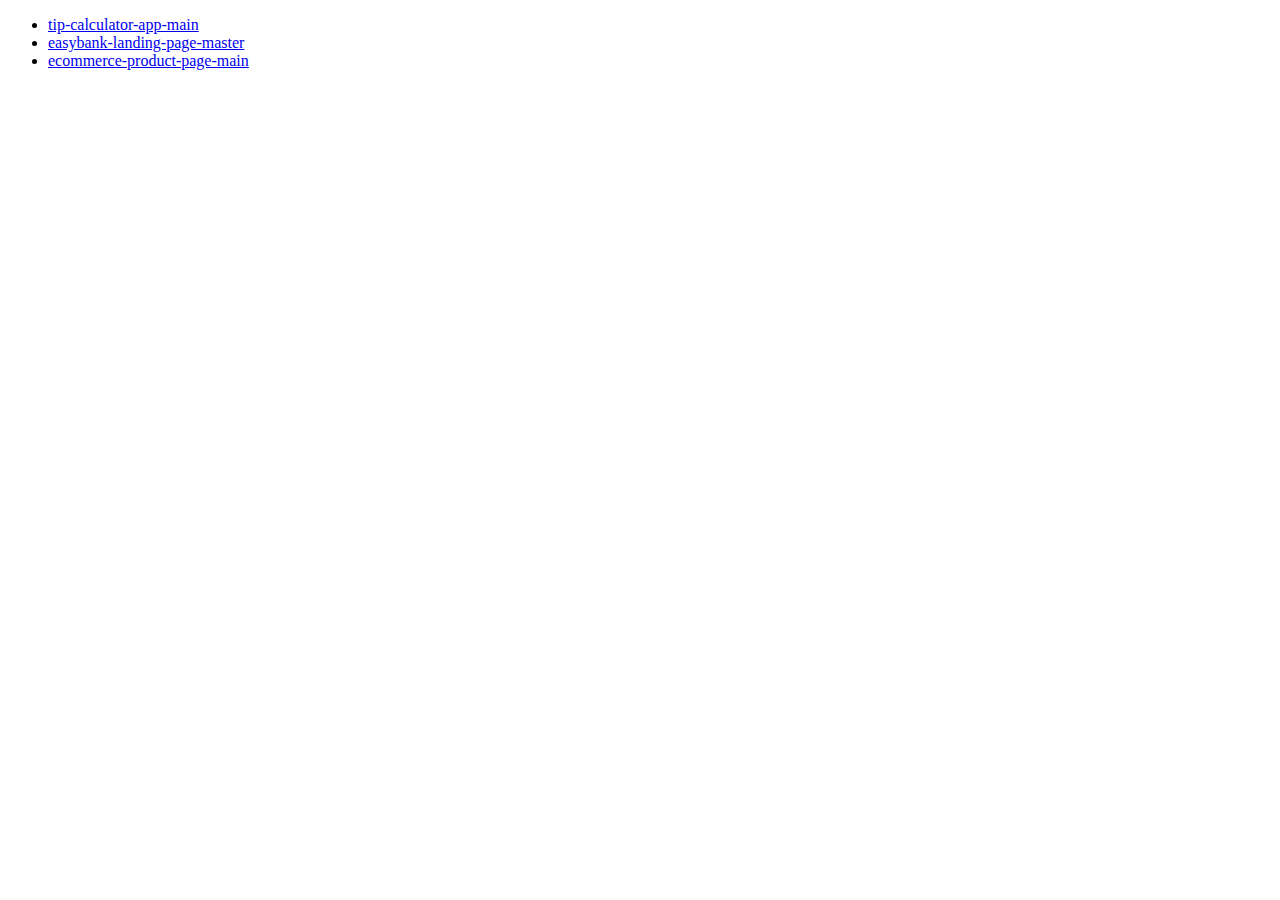
<file: index.html>
<!DOCTYPE html>
<html lang="pt-Br">
<head>
    <meta charset="UTF-8">
    <meta http-equiv="X-UA-Compatible" content="IE=edge">
    <meta name="viewport" content="width=device-width, initial-scale=1.0">
    <title>Projetos fronted mentor</title>
</head>
<body>
    <ul>
        <li>
            <a href="01 - tip-calculator-app-main">tip-calculator-app-main</a>
        </li>
        <li>
            <a href="02 - easybank-landing-page-master">easybank-landing-page-master</a>
        </li>
        <li>
            <a href="03 - ecommerce-product-page-main">ecommerce-product-page-main</a>
        </li>
    </ul>
</body>
</html>
</file>
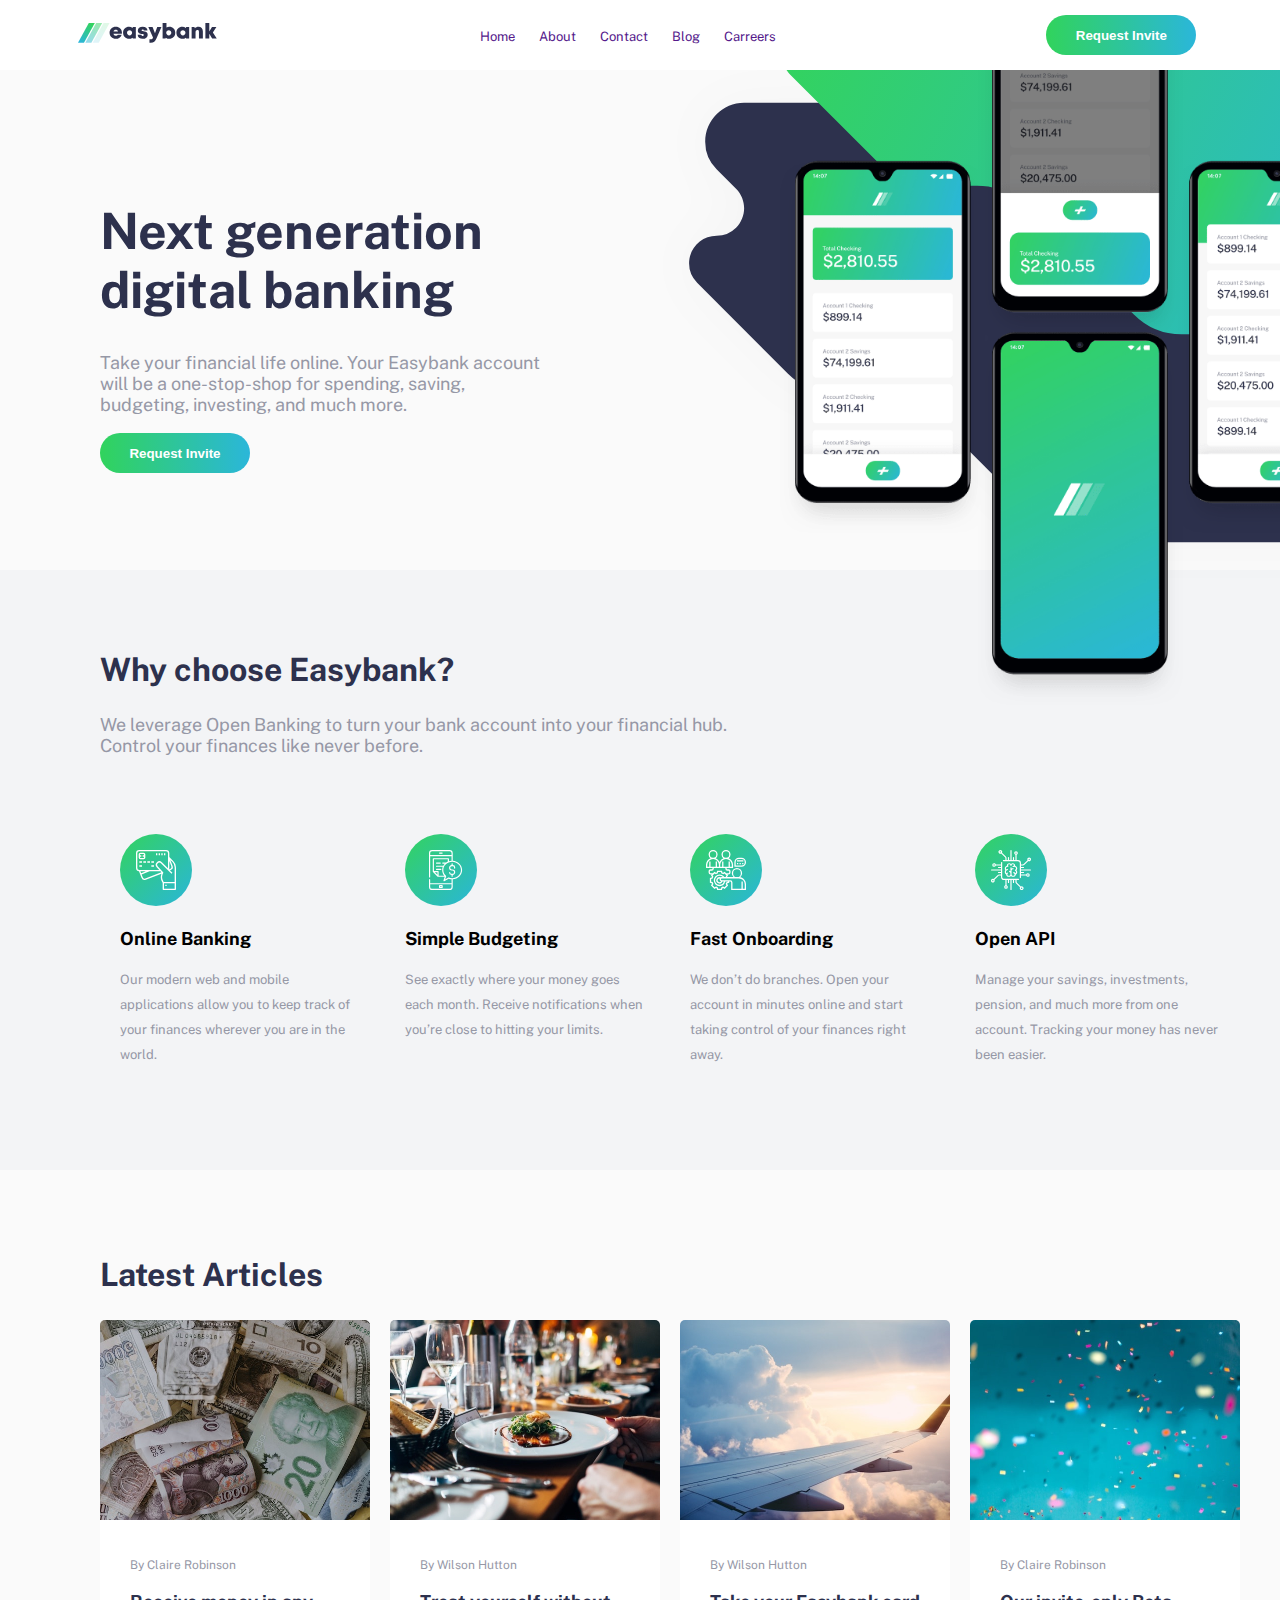
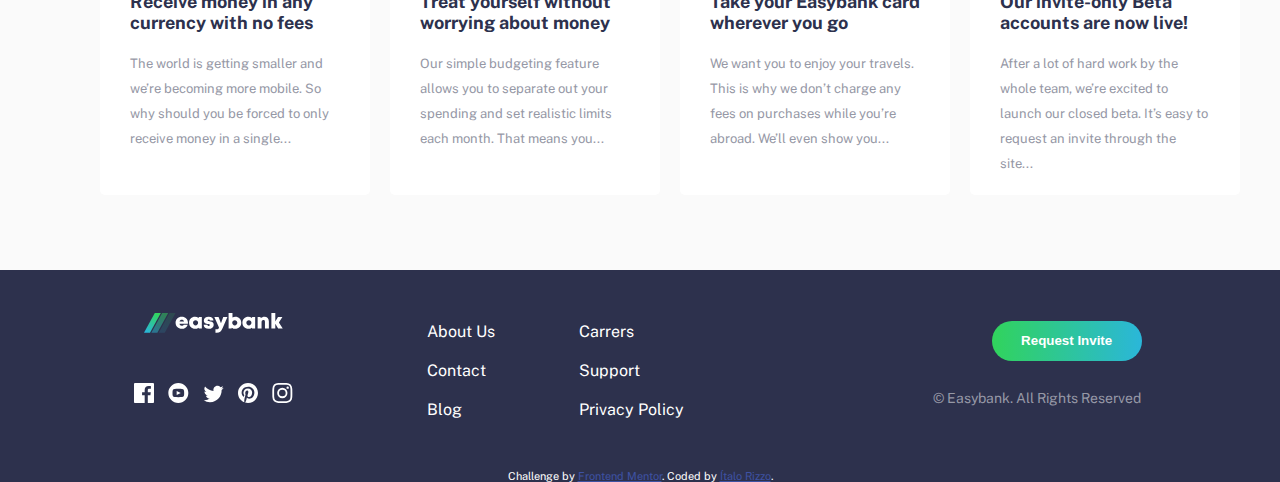
<file: 02 - easybank-landing-page-master/index.html>
<!DOCTYPE html>
<html lang="pt-Br">
<head>
  <meta charset="UTF-8">
  <meta name="viewport" content="width=device-width, initial-scale=1.0"> <!-- displays site properly based on user's device -->

  <link rel="icon" type="image/png" sizes="32x32" href="./images/favicon-32x32.png">
  <link rel="stylesheet" href="style.css">
  <link rel="stylesheet" href="animação.css">
  <link rel="preconnect" href="https://fonts.googleapis.com">
  <link rel="preconnect" href="https://fonts.gstatic.com" crossorigin>
  <link href="https://fonts.googleapis.com/css2?family=Public+Sans:wght@200&display=swap" rel="stylesheet">

  <title>Frontend Mentor | Easybank landing page</title>

  <!-- Feel free to remove these styles or customise in your own stylesheet 👍 -->
  <style>
    .attribution { font-size: 11px; text-align: center; 
    background-color: hsl(233, 26%, 24%); color: white;}
    .attribution a { color: hsl(228, 45%, 44%); }
  </style>
</head>
<body>
  <header>
    <div class="div_menu">
      <img id="logo" src="images/logo.svg" alt="">
    </div>
    <div class="div_menu">
      <ul>
        <li id="obj1" class="menu"><a href="">Home</a></li>
        <li id="obj2" class="menu"><a href="">About</a></li>
        <li id="obj3" class="menu"><a href="">Contact</a></li>
        <li id="obj4" class="menu"><a href="">Blog</a></li>
        <li id="obj5" class="menu"><a href="">Carreers</a></li>
      </ul>
    </div class="div_menu">
    <div class="div_menu">
      <button id="bt_request">Request Invite</button>
    </div>
  </header>
  <main>
    <section class="divisão_conteudo" id="sec-1">
      <div class="conteudo" id="cont_1">
        <h1>Next generation digital banking</h1>
        <p>Take your financial life online. Your Easybank account will be a one-stop-shop for spending, saving, budgeting, investing, and much more.</p>
        <button id="bt_request">Request Invite</button>
      </div>
      <div class="img_principal">
        <img id="fundo" src="images/bg-intro-desktop.svg" alt="">
        <img id="celulares" src="images/image-mockups.png" alt="">
      </div>
    </section>

    <section class="divisão_conteudo" id="sec-2">
      <div id="escolher">
        <h2>Why choose Easybank?</h2>
        <p id="texto_principal">  We leverage Open Banking to turn your bank account into your financial hub. Control your finances like never before.</p>
        <ul>
          <li>
            <img src="images/icon-online.svg" alt="">
            <h3>Online Banking</h3>
            <p class="texto_menor">Our modern web and mobile applications allow you to keep track of your finances wherever you are in the world.</p>
          </li>
          <li>
            <img src="images/icon-budgeting.svg" alt="">
            <h3>Simple Budgeting</h3>
            <p class="texto_menor">See exactly where your money goes each month. Receive notifications when you’re close to hitting your limits.</p>
          </li>
          <li>
            <img src="images/icon-onboarding.svg" alt="">
            <h3>Fast Onboarding</h3>
            <p class="texto_menor">We don’t do branches. Open your account in minutes online and start taking control of your finances right away.</p>
          </li>
          <li><img src="images/icon-api.svg" alt="">
            <h3>Open API</h3>
            <p class="texto_menor">Manage your savings, investments, pension, and much more from one account. Tracking your money has never been easier.</p>
          </li>
        </ul>
      </div>
    </section>

    <section class="divisão_conteudo" id="sec-3">
      <div id="escolher-sec3">
        <h2>Latest Articles</h2>
        <ul>
          <li>
            <img src="images/image-currency.jpg" alt="">
            <div class="info">
              <span>By Claire Robinson</span>
              <h3><a class="link_sec3" href="#">Receive money in any currency with no fees</a></h3>
              <p class="texto_menor">  The world is getting smaller and we’re becoming more mobile. So why should you be 
              forced to only receive money in a single...</p>
            </div>
          </li>
          <li>
            <img src="images/image-restaurant.jpg" alt="">
            <div class="info">
              <span>By Wilson Hutton</span>
              <h3><a class="link_sec3" href="#">Treat yourself without worrying about money</a></h3>
              <p class="texto_menor">Our simple budgeting feature allows you to separate out your spending and set 
                realistic limits each month. That means you...</p>
            </div>
          </li>
          <li>
            <img src="images/image-plane.jpg" alt="">
            <div class="info">
              <span>By Wilson Hutton</span>
              <h3><a class="link_sec3" href="#">Take your Easybank card wherever you go</a></h3>
              <p class="texto_menor">We want you to enjoy your travels. This is why we don’t charge any fees on purchases 
                while you’re abroad. We’ll even show you...</p>
            </div class="info">
          </li>
          <li><img src="images/image-confetti.jpg" alt="">
            <div class="info">
              <span>By Claire Robinson</span>
              <h3><a class="link_sec3" href="#">Our invite-only Beta accounts are now live!</a></h3>
              <p class="texto_menor">After a lot of hard work by the whole team, we’re excited to launch our closed beta. 
                It’s easy to request an invite through the site...</p>
            </div>
          </li>
        </ul>
      </div>
    </section>
  </main>
  <footer>
    <div class="table-cell-rodapé">
      <div id="logo-rodapé">
        <img src="images/logo-branco.svg" alt="">
      </div>
      <div id="redes-sociais-rodapé">
        <ul>
          <li><a href="#">
            <svg xmlns="http://www.w3.org/2000/svg" width="20" height="20"><path fill="#FFF" d="M18.896 0H1.104C.494 0 0 .494 0 1.104v17.793C0 19.506.494 20 1.104 20h9.58v-7.745H8.076V9.237h2.606V7.01c0-2.583 1.578-3.99 3.883-3.99 1.104 0 2.052.082 2.329.119v2.7h-1.598c-1.254 0-1.496.597-1.496 1.47v1.928h2.989l-.39 3.018h-2.6V20h5.098c.608 0 1.102-.494 1.102-1.104V1.104C20 .494 19.506 0 18.896 0z"/></svg>
          </a></li>
          <li><a href="#">
            <svg xmlns="http://www.w3.org/2000/svg" width="21" height="20"><path fill="#FFF" d="M10.333 0c-5.522 0-10 4.478-10 10 0 5.523 4.478 10 10 10 5.523 0 10-4.477 10-10 0-5.522-4.477-10-10-10zm3.701 14.077c-1.752.12-5.653.12-7.402 0C4.735 13.947 4.514 13.018 4.5 10c.014-3.024.237-3.947 2.132-4.077 1.749-.12 5.651-.12 7.402 0 1.898.13 2.118 1.059 2.133 4.077-.015 3.024-.238 3.947-2.133 4.077zM8.667 8.048l4.097 1.949-4.097 1.955V8.048z"/></svg>
          </a></li>
          <li><a href="#">
            <svg xmlns="http://www.w3.org/2000/svg" width="21" height="18"><path fill="#FFF" d="M20.667 2.797a8.192 8.192 0 01-2.357.646 4.11 4.11 0 001.804-2.27 8.22 8.22 0 01-2.606.996A4.096 4.096 0 0014.513.873c-2.649 0-4.595 2.472-3.997 5.038a11.648 11.648 0 01-8.457-4.287 4.109 4.109 0 001.27 5.478A4.086 4.086 0 011.47 6.59c-.045 1.901 1.317 3.68 3.29 4.075a4.113 4.113 0 01-1.853.07 4.106 4.106 0 003.834 2.85 8.25 8.25 0 01-6.075 1.7 11.616 11.616 0 006.29 1.843c7.618 0 11.922-6.434 11.662-12.205a8.354 8.354 0 002.048-2.124z"/></svg>
          </a></li>
          <li><a href="#">
            <svg xmlns="http://www.w3.org/2000/svg" width="20" height="20"><path fill="#FFF" d="M10 0C4.478 0 0 4.477 0 10c0 4.237 2.636 7.855 6.356 9.312-.088-.791-.167-2.005.035-2.868.182-.78 1.172-4.97 1.172-4.97s-.299-.6-.299-1.486c0-1.39.806-2.428 1.81-2.428.852 0 1.264.64 1.264 1.408 0 .858-.545 2.14-.828 3.33-.236.995.5 1.807 1.48 1.807 1.778 0 3.144-1.874 3.144-4.58 0-2.393-1.72-4.068-4.177-4.068-2.845 0-4.515 2.135-4.515 4.34 0 .859.331 1.781.745 2.281a.3.3 0 01.069.288l-.278 1.133c-.044.183-.145.223-.335.134-1.249-.581-2.03-2.407-2.03-3.874 0-3.154 2.292-6.052 6.608-6.052 3.469 0 6.165 2.473 6.165 5.776 0 3.447-2.173 6.22-5.19 6.22-1.013 0-1.965-.525-2.291-1.148l-.623 2.378c-.226.869-.835 1.958-1.244 2.621.937.29 1.931.446 2.962.446 5.522 0 10-4.477 10-10S15.522 0 10 0z"/></svg>
          </a></li>
          <li><a href="#">
            <svg xmlns="http://www.w3.org/2000/svg" width="21" height="20"><path fill="#FFF" d="M10.333 1.802c2.67 0 2.987.01 4.042.059 2.71.123 3.976 1.409 4.1 4.099.048 1.054.057 1.37.057 4.04 0 2.672-.01 2.988-.058 4.042-.124 2.687-1.386 3.975-4.099 4.099-1.055.048-1.37.058-4.042.058-2.67 0-2.986-.01-4.04-.058-2.717-.124-3.976-1.416-4.1-4.1-.048-1.054-.058-1.37-.058-4.041 0-2.67.01-2.986.058-4.04.124-2.69 1.387-3.977 4.1-4.1 1.054-.048 1.37-.058 4.04-.058zm0-1.802C7.618 0 7.278.012 6.211.06 2.579.227.56 2.242.394 5.877.345 6.944.334 7.284.334 10s.011 3.057.06 4.123c.166 3.632 2.181 5.65 5.816 5.817 1.068.048 1.408.06 4.123.06 2.716 0 3.057-.012 4.124-.06 3.628-.167 5.651-2.182 5.816-5.817.049-1.066.06-1.407.06-4.123s-.011-3.056-.06-4.122C20.11 2.249 18.093.228 14.458.06 13.39.01 13.049 0 10.333 0zm0 4.865a5.135 5.135 0 100 10.27 5.135 5.135 0 000-10.27zm0 8.468a3.333 3.333 0 110-6.666 3.333 3.333 0 010 6.666zm5.339-9.87a1.2 1.2 0 10-.001 2.4 1.2 1.2 0 000-2.4z"/></svg>
          </a></li>
        </ul>
      </div>
    </div>
    <div class="table-cell-rodapé" id="isolado">
      <div class="abas-rodapé" id="abas-1">
        <ul>
          <li><a href="#">About Us</a></li>
          <li><a href="#">Contact</a></li>
          <li><a href="#">Blog</a></li>
        </ul>
      </div>
      <div class="abas-rodapé" id="abas-2">
        <ul>
          <li><a href="#">Carrers</a></li>
          <li><a href="#">Support</a></li>
          <li><a href="#">Privacy Policy</a></li>
        </ul>
      </div>
    </div>
    <div class="table-cell-rodapé">
      <button id="bt_request">Request Invite</button>
      <p id="copy">© Easybank. All Rights Reserved</p>
    </div>
  </footer>
  <div class="attribution">
    Challenge by <a href="https://www.frontendmentor.io?ref=challenge" target="_blank">Frontend Mentor</a>. 
    Coded by <a href="#">Ítalo Rizzo</a>.
  </div>
</body>
</html>
</file>
<file: 02 - easybank-landing-page-master/style.css>
/*MENU*/
body{
    margin: 0;
    padding: 0;
    background-color: hsl(0, 0%, 98%);
    font-family: 'Public Sans', sans-serif;
}
header{
    display: table;
    width: 100%;
    height: 70px;
    background-color: white;
}
.div_menu{
    display: table-cell;
    text-align: center;
    vertical-align: middle;
    height: 100%;
}
.div_menu ul{
    padding-left: 0;
}

.menu{
    display: inline-block;
    padding: 0 10px 0 10px;
    color: hsl(233, 8%, 62%);
    font-size: 13px;
}
#bt_request{
    width: 150px;
    height: 40px;

    border: 0;
    border-radius: 50px;

    color: white;
    cursor: pointer;
    font-weight: bold;
    background-image: linear-gradient(to right, hsl(136, 65%, 51%),hsl(192, 70%, 51%))
}
/*DIVISÃO 1*/
.divisão_conteudo{
    display: table;
    height: 500px;
}
h1{
    font-size: 50px;
    color: hsl(233, 26%, 24%);
}
h2{
    font-size: 32px;
    color: hsl(233, 26%, 24%);
}
h3{
    font-size: 18px;
}
span{
    font-size: 12px;
    color: hsl(233, 8%, 62%);
}
p{
    font-size: 18px;
    color: hsl(233, 8%, 62%);
}
#cont_1{
    display: table-cell;
    vertical-align: middle;
    width: 450px;
    padding-left: 100px;
}
.img_principal{
    position: absolute;
    right: 0;
    top: 70px;
}
#fundo{
    position: absolute;
    object-fit: cover;
    object-position: 10px -175px;
    width: 650px;
    height: 700px;
    right: 0;

    z-index: 0;
}
#celulares{
    position: absolute;
    position: absolute;
    object-fit: cover;
    object-position: 100px -100px;
    width: 600px;
    right: 0;
    z-index: 1;
}
/*DIVISÃO 2*/
#sec-2{
    width: 100%;
    background-color: hsl(220, 16%, 96%);
}
#sec-2 div{
    display: table-cell;
    vertical-align: middle;
    width: 450px;
    padding-left: 100px;
    height: 600px;
}
#escolher ul{
    padding-top: 40px;
    padding-left: 0;
    display: table;
}
#texto_principal{
    width: 650px;
}
.texto_menor{
    font-size: 13px;
    line-height: 25px;
}
#escolher li{
    display: table-cell;
    width: 245px;
    padding: 20px;
}
/*DIVISÃO 3*/
#sec-3{
    width: 100%;
    height: 700px;
}
#sec-3 div{
    display: table-cell;
    vertical-align: middle;
    padding-left: 100px;
}
#escolher-sec3 ul{
    padding-left: 0;
    display: table;
}
#escolher-sec3 li{
    display: inline-block;
    background-color: rgb(255, 255, 255);
    border-radius: 5px;
    width: 270px;
    height: 475px;
    margin-right: 20px;
}
#escolher-sec3 img{
    object-fit: cover;
    width: 270px;
    height: 200px;
    border-radius: 5px 5px 0 0;
}
.info{
    padding: 30px !important;
}
.link_sec3{
    color: hsl(233, 26%, 24%);
    text-decoration: none;
}
/*RODAPÉ*/
footer{
    background-color: hsl(233, 26%, 24%);
    
    width: 100%;
    height: 200px;

    display: table;
}

.table-cell-rodapé{
    text-align: center;
    width: 33%;
    display: table-cell;
    vertical-align: middle;
    height: 100%;
}
#isolado{
    text-align: left;
}
#redes-sociais-rodapé ul{
    padding-top: 25px;
    padding-left: 0;
}
#redes-sociais-rodapé li{
    margin: 5px;
    display: inline-block;
}
.abas-rodapé{
    text-align: left;
    display: inline-block;
}
.abas-rodapé ul{
    padding-left: 0;
    list-style-type: none;
}
.abas-rodapé li{
    margin: 20px 0 20px 0;
}
.abas-rodapé a{
    color: white;
    text-decoration: none;
}
#abas-1{
    margin-right: 40px;
}
#abas-2{
    margin-left: 40px
}
#copy{
    position: relative;
    padding-top: 15px;
    padding-right: 60px;
    font-size: 14px;
}
</file>
<file: 02 - easybank-landing-page-master/animação.css>
@keyframes bold{
    0%{
        color: hsl(233, 8%, 62%);
    }
    100%{
        color: black;
        font-weight: bold;
    }
}
@keyframes opacity{
    0%{
        opacity: 1;
    }
    100%{
        opacity: 0.5;
    }
}
.div_menu a{
    position: relative;
    text-decoration: none;
}
.div_menu a::before {
    content: "";
    position: absolute;
    width: 100%;
    height: 4px;
    top: 35px;
    left: 0;
    background-image: linear-gradient(to right, hsl(136, 65%, 51%),hsl(192, 70%, 51%));
    border-radius: 5px;
    visibility: hidden;
    -webkit-transform: scaleX(0);
    transform: scaleX(0);
    -webkit-transition: all 0.3s ease-in-out 0s;
    transition: all 0.3s ease-in-out 0s;
}
.div_menu a:hover{
    animation: 1s bold;
    color: black;
    font-weight: bold;
}
.div_menu a:hover:before {
    visibility: visible;
    -webkit-transform: scaleX(1);
    transform: scaleX(1);
}
.link_sec3:hover{
    transition: 0.5s all;
    color: hsla(136, 65%, 51%, 0.555);
}
#bt_request:hover{
    animation: 0.5s opacity;
    opacity: 0.5;
}
#redes-sociais-rodapé svg:hover path{
    transition: 0.5s all;
    fill: hsl(136, 65%, 51%);
}
.abas-rodapé a:hover {
    transition: 0.5s all;
    color: hsl(136, 65%, 51%);
}
</file>
